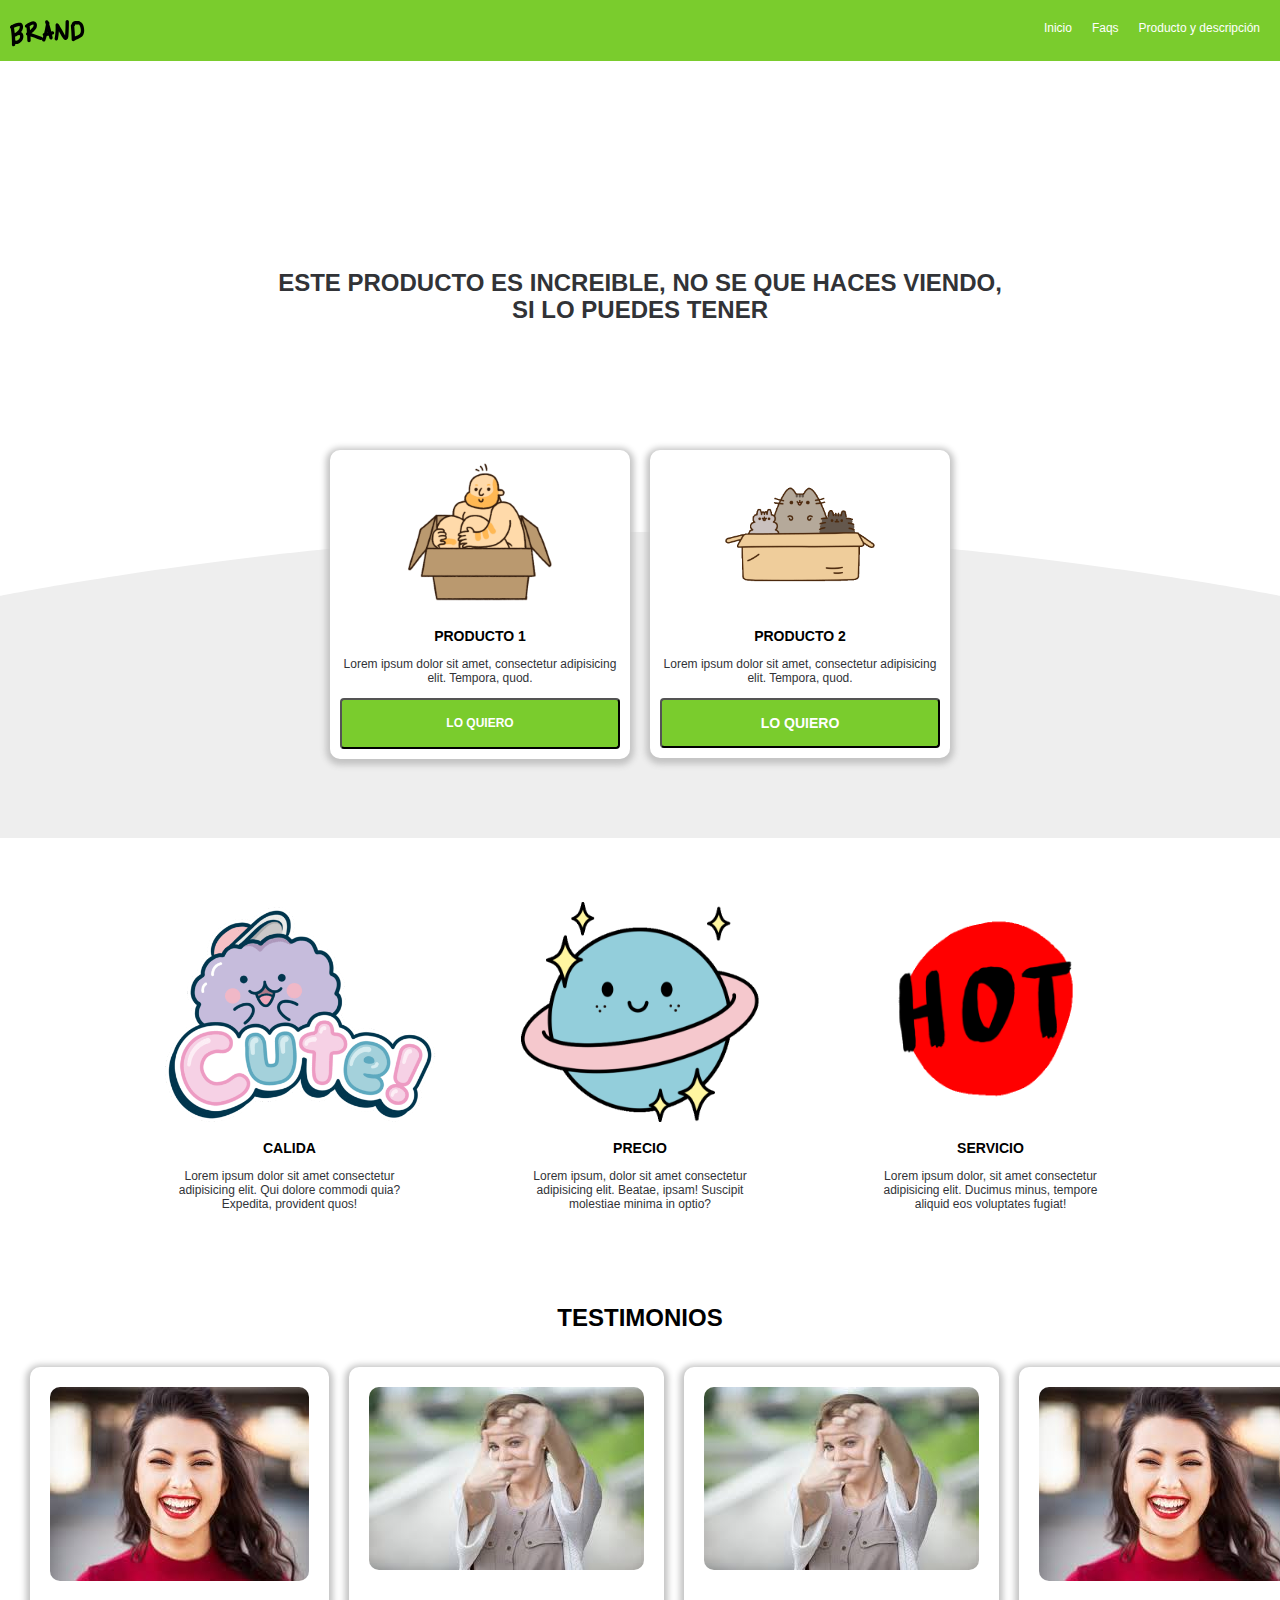
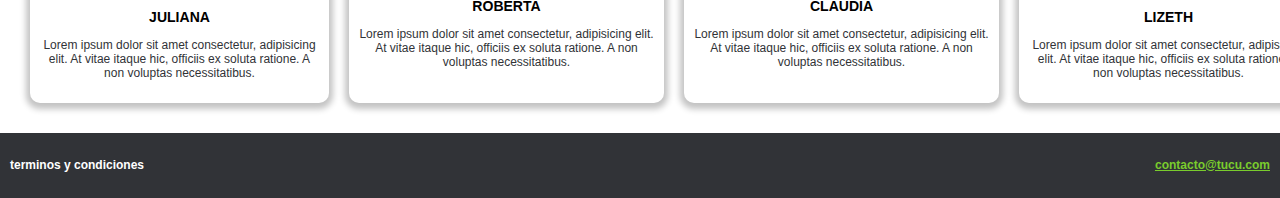
<file: index.html>
<!DOCTYPE html>
<html lang="es">
<head>
    <meta charset="UTF-8">
    <meta name="description" content="this is a web site">
    <title>BRAND</title>
</head>

<!-- link rel="stylesheet" <href="https://stackpath.bootstrapcdn.com/bootstrap/4.4.1/css/bootstrap.min.css" integrity="sha384-Vkoo8x4CGsO3+Hhxv8T/Q5PaXtkKtu6ug5TOeNV6gBiFeWPGFN9MuhOf23Q9Ifjh" crossorigin="anonymous">-->
<link rel="stylesheet" href="css/grid.css">
<link rel="stylesheet" href="css/animation.css">
<link rel="stylesheet" href="./normalize.css">
<link rel="stylesheet" href="css/estilos.css">
<link rel="stylesheet" href="css/mobile.css">


<body>



    <!-- aqui espieza el nav bar -->
    <nav class="nav">
    
        <div class="imagen_nav">
            <img src="images/logo.png" alt="">
        </div>
        <div class="nav_option">
        </a>
        <ul>
            <li>
                <a href="index.html">Inicio</a></li>
              <li>
          <li>
            <a href="index.html">Faqs</a></li>
          <li>
            <a href="producto.html">Producto y descripción</a></li>
        </ul>

        </div>
    
</nav>
<!-- aqui termina el nav bar -->





<!-- aca empieza la seccion principal  -->

<div class="main_section" >
    <h1 class="fadeIn">ESTE PRODUCTO ES INCREIBLE, NO SE QUE HACES VIENDO, </br>SI LO PUEDES TENER</h1>
</div>
    
<div class="products" >
    <div class="product">
        <div class="content">
            <div class="imagen_content">
                <img  src="./images/box1.png" alt="">
            </div>
            <h3>PRODUCTO 1</h3>
            <p>Lorem ipsum dolor sit amet, consectetur adipisicing elit. Tempora, quod.</p>
        <a href="venta.html">
            <button   href="#" class="main_button">
            <h4>LO QUIERO</h4>

        </button>
    </a>
        </div>
    </div>
    


    <div class="product">
        <div class="content">
            <div class="imagen_content">
                <img src="./images/box2.png" alt="">
            </div>
            <h3>PRODUCTO 2</h3>
            <p>Lorem ipsum dolor sit amet, consectetur adipisicing elit. Tempora, quod.</p>
       
       <a href="venta.html">   
       <button  href="#"  class="main_button" >
            <h3>LO QUIERO</h3>
        </button>
    </a> 
        </div>
    </div>


</div>

<!-- en esta seccion 3 aca empiezas valores agregados de los productos -->
<div class="menciones">
    <div class="mencion_uno">
        <div class="imagen_mencion">
            <img src="./images/b1.png" alt="">
        </div>
        <h3>CALIDA</h3>
        <p>Lorem ipsum dolor sit amet consectetur adipisicing elit. Qui dolore commodi quia? Expedita, provident quos!</p>
    </div>
    
    <div class="mencion_uno">
        <div class="imagen_mencion">
            <img src="./images/b2.png" alt="">
        </div>
        <h3>PRECIO</h3>
        <p>Lorem ipsum, dolor sit amet consectetur adipisicing elit. Beatae, ipsam! Suscipit molestiae minima in optio?</p>
    </div>


    <div class="mencion_uno">
        <div class="imagen_mencion">
            <img src="./images/b3.png" alt="">
        </div>
        <h3>SERVICIO</h3>
        <p>Lorem ipsum dolor, sit amet consectetur adipisicing elit. Ducimus minus, tempore aliquid eos voluptates fugiat!</p>
    </div>


</div>
<!-- aca se acaban las menciones -->

<!-- aca inician los testimonios -->

<div class="title_review">
    <h1>TESTIMONIOS</h1>
</div>

<div class="review">
<div class="testimonio_uno">
    <div class="imagen_testimonio_uno">
        <img src="./images/mention2.jpg" alt="">
    </div>
    <h3>JULIANA</h3>
    <p>Lorem ipsum dolor sit amet consectetur, adipisicing elit. At vitae itaque hic, officiis ex soluta ratione. A non voluptas necessitatibus.    </p>

</div>

<div class="testimonio_uno">
    <div class="imagen_testimonio_uno">
        <img src="./images/mention3.jpg" alt="">
    </div>
    <h3>ROBERTA</h3>
    <p>Lorem ipsum dolor sit amet consectetur, adipisicing elit. At vitae itaque hic, officiis ex soluta ratione. A non voluptas necessitatibus.    </p>

</div>

<div class="testimonio_uno">
    <div class="imagen_testimonio_uno">
        <img src="./images/mention3.jpg" alt="">
    </div>
    <h3>CLAUDIA</h3>
    <p>Lorem ipsum dolor sit amet consectetur, adipisicing elit. At vitae itaque hic, officiis ex soluta ratione. A non voluptas necessitatibus.    </p>

</div>

<div class="testimonio_uno">
    <div class="imagen_testimonio_uno">
        <img src="./images/mention2.jpg" alt="">
    </div>
    <h3>LIZETH</h3>
    <p>Lorem ipsum dolor sit amet consectetur, adipisicing elit. At vitae itaque hic, officiis ex soluta ratione. A non voluptas necessitatibus.    </p>
    </div>
</div>
<!-- aca finzalizan los testimonios -->


<!-- ACA INICIA EL FOOTER -->

<div class="footer" id="faqs">
<div class="footer_uno">
    <h4>terminos y condiciones</h4>
</div>

<div class="footer_dos">
    <h4> <a href="mailto:contacto@tucu.com"> contacto@tucu.com</a></h4>
</div>

</div>
<!-- ACA TERMINA EL FOOTER -->
</body>
</html>
</file>
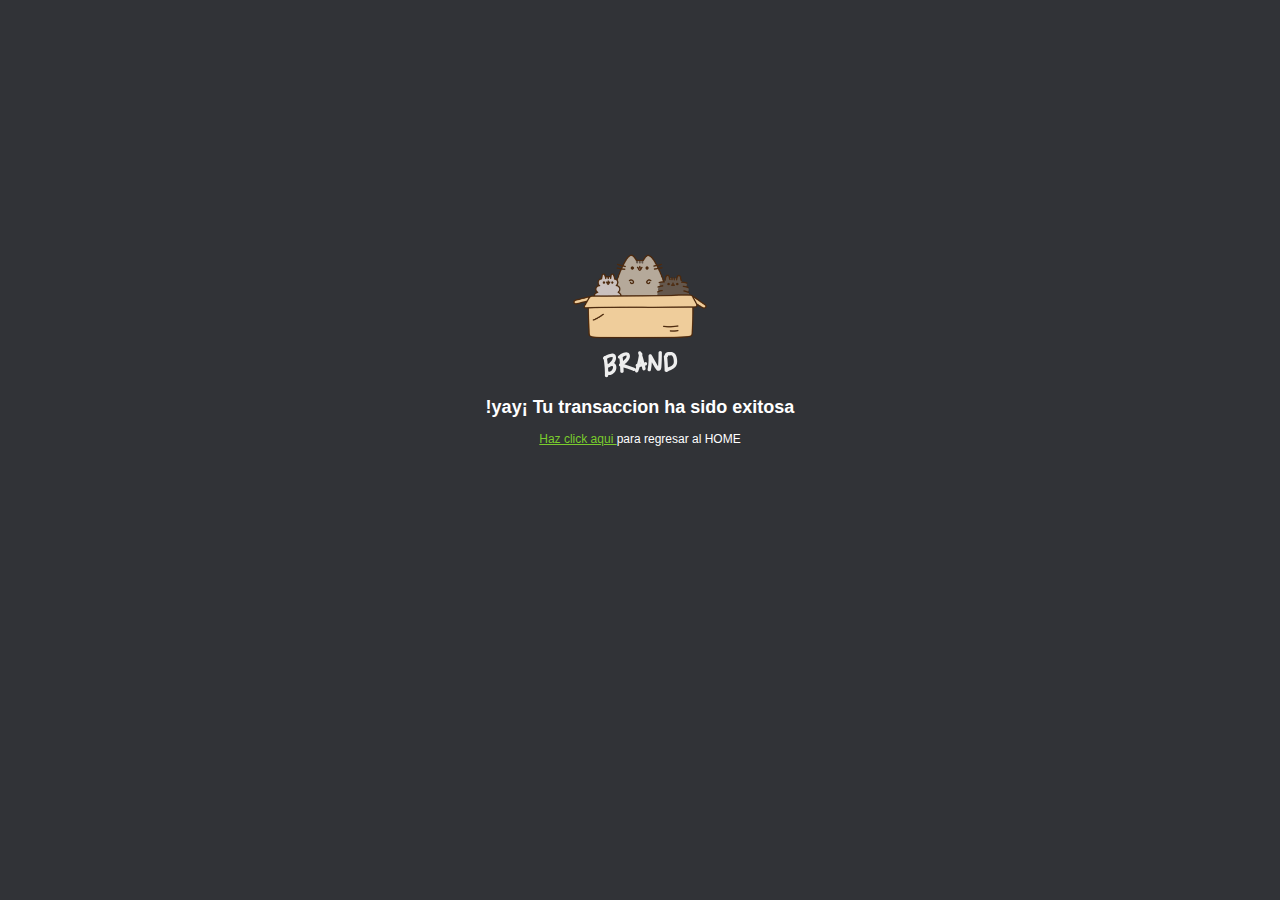
<file: exito.html>
<!DOCTYPE html>
<html lang="es">
<head>
    <meta charset="UTF-8">
    <meta name="viewport" content="width=device-width, initial-scale=1.0">
    <meta http-equiv="X-UA-Compatible" content="ie=edge">
    <link rel="stylesheet" href="css/animation.css">
    <link rel="stylesheet" href="./normalize.css">
    <link rel="stylesheet" href="css/estilos.css">
    <link rel="stylesheet" href="css/paypal.css">
    <title>Document</title>
</head>
<body>
  

    <div class="content_paypal">
    <img src="./images/box_brand.png" alt="">
    <h2> !yay¡ Tu transaccion ha sido exitosa</h2>
    <p > <a href="file:///C:/Users/Lenovo/Desktop/David%202018%202019/platzi/index.html"> Haz click aqui </a> para regresar al HOME</p>
  
</div>
</body>
</html>
</file>
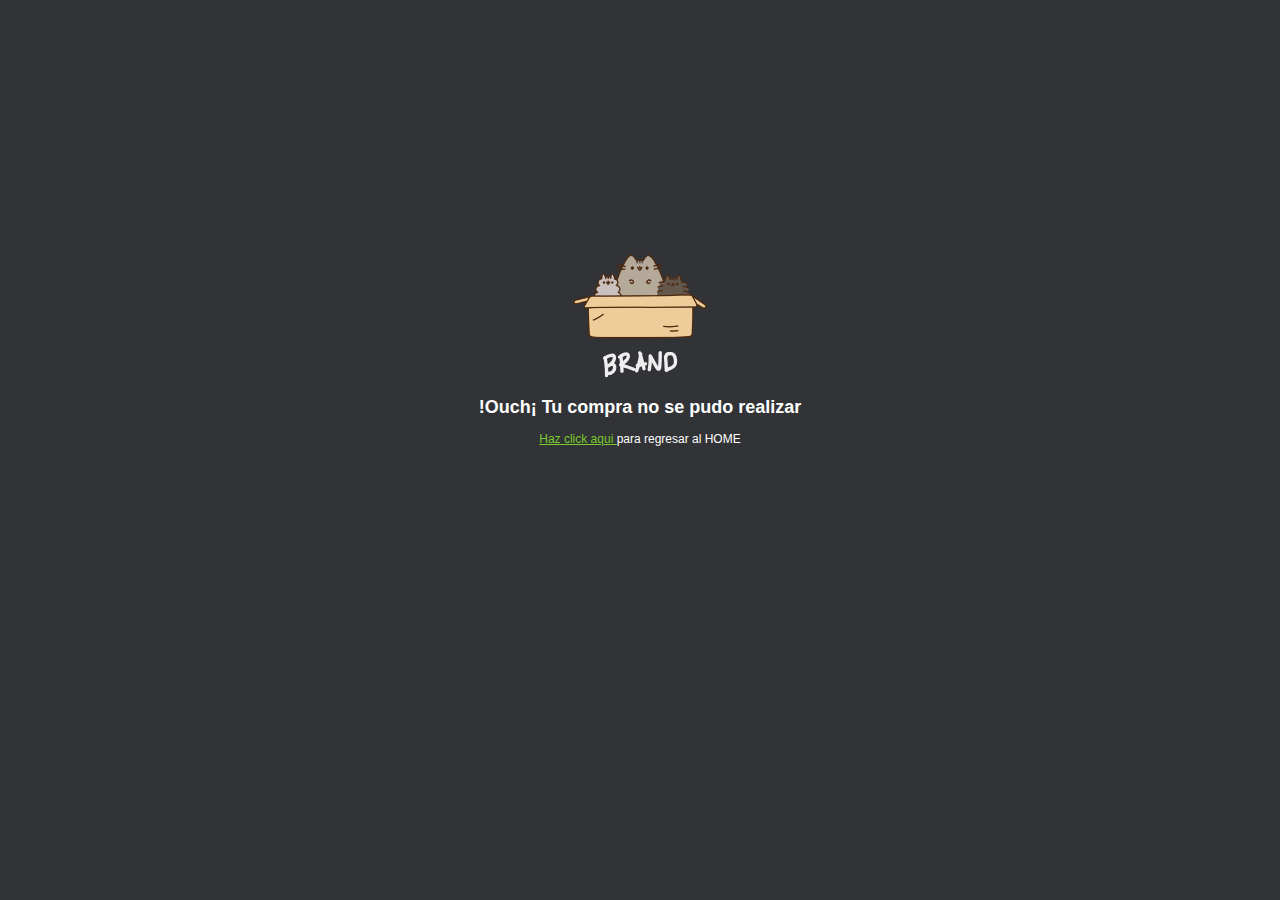
<file: falla.html>
<!DOCTYPE html>
<html lang="es">
<head>
    <meta charset="UTF-8">
    <meta name="viewport" content="width=device-width, initial-scale=1.0">
    <meta http-equiv="X-UA-Compatible" content="ie=edge">
    <link rel="stylesheet" href="css/animation.css">
    <link rel="stylesheet" href="./normalize.css">
    <link rel="stylesheet" href="css/estilos.css">
    <link rel="stylesheet" href="css/paypal.css">
    <title>Document</title>
</head>
<body>
  

    <div class="content_paypal">
    <img src="./images/box_brand.png" alt="">
    <h2> !Ouch¡ Tu compra no se pudo realizar</h2>
    <p > <a href="file:///C:/Users/Lenovo/Desktop/David%202018%202019/platzi/index.html"> Haz click aqui </a> para regresar al HOME</p>
  
</div>
</body>
</html>
</file>
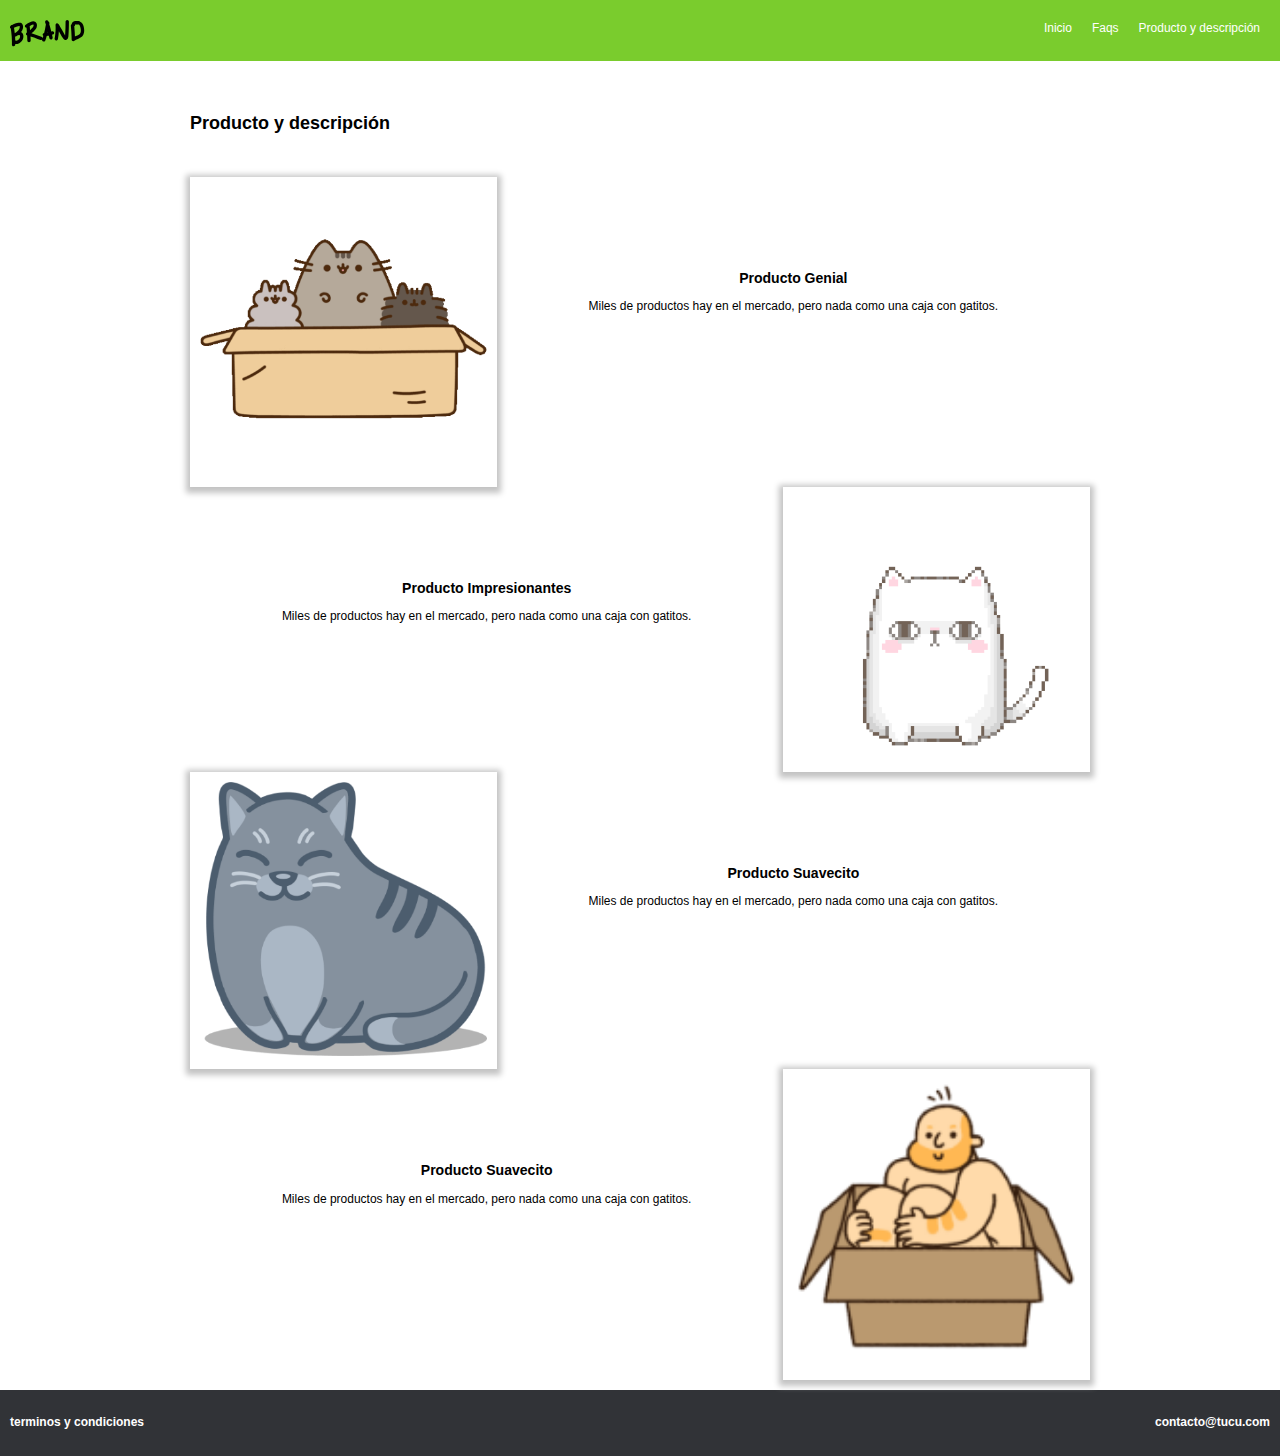
<file: producto.html>
<!DOCTYPE html>
<html lang="es">
<head>
    <meta charset="UTF-8">
    <meta name="description" content="this is a web site">
    <title>BRAND</title>
</head>

<link rel="stylesheet" href="css/grid.css">
<!-- <link rel="stylesheet" href="https://stackpath.bootstrapcdn.com/bootstrap/4.4.1/css/bootstrap.min.css" integrity="sha384-Vkoo8x4CGsO3+Hhxv8T/Q5PaXtkKtu6ug5TOeNV6gBiFeWPGFN9MuhOf23Q9Ifjh" crossorigin="anonymous">
 --><link rel="stylesheet" href="css/animation.css">
<link rel="stylesheet" href="./normalize.css">
<link rel="stylesheet" href="css/estilos.css">
<link rel="stylesheet" href="css/mobile.css">


<body>



    <!-- aqui espieza el nav bar -->
    <nav class="nav">
    
      <div class="imagen_nav">
          <img src="images/logo.png" alt="">
      </div>
      <div class="nav_option">
      </a>
      <ul>
          <li>
              <a href="index.html">Inicio</a></li>
            <li>
        <li>
          <a href="index.html">Faqs</a></li>
        <li>
          <a href="producto.html">Producto y descripción</a></li>
      </ul>

      </div>
  
</nav>
<!-- aqui termina el nav bar -->

<div class="container fadeIn">
    <br>
    <br>
    <h2>Producto y descripción</h2>
    <br>
    <br>
    <div class="row">
      <div class="col-4">
        <img src="./images/ben1.png" alt="">
      </div>
      <div class="col-8">
          <br>
          <br>
          <br>
          <br>
          <br>
        <h3>Producto Genial</h3>
        Miles de productos hay en el mercado, pero nada como una caja con gatitos.
      </div>
    </div>
    <div class="row">
      <div class="col-4 no-desk">
        <img src="./images/ben2.png" alt="">
      </div>
      <div class="col-8">
        <br>
        <br>
        <br>
        <br>
        <br>
        <h3>Producto Impresionantes</h3>
        Miles de productos hay en el mercado, pero nada como una caja con gatitos.
      </div>
      <div class="col-4 no-mobile">
        <img src="./images/ben2.png" alt="">
      </div>
    </div>
    <div class="row">
      <div class="col-4">
        <img src="./images/ben3.png" alt="">
      </div>
      <div class="col-8">
        <br>
        <br>
        <br>
        <br>
        <br>
        <h3>Producto Suavecito</h3>
        Miles de productos hay en el mercado, pero nada como una caja con gatitos.
      </div>
    </div>

    <div class="row">
      
      <div class="col-8">
        <br>
        <br>
        <br>
        <br>
        <br>
        <h3>Producto Suavecito</h3>
        Miles de productos hay en el mercado, pero nada como una caja con gatitos.
      </div>
      <div class="col-4">
        <img src="./images/box1.png" alt="">
      </div>
    </div>
  </div>



<!-- ACA INICIA EL FOOTER -->

<div class="footer">
<div class="footer_uno">
    <h4>terminos y condiciones</h4>
</div>

<div class="footer_uno">
    <h4 href="#">contacto@tucu.com</h4>
</div>

</div>
<!-- ACA TERMINA EL FOOTER -->
</body>
</html>
</file>
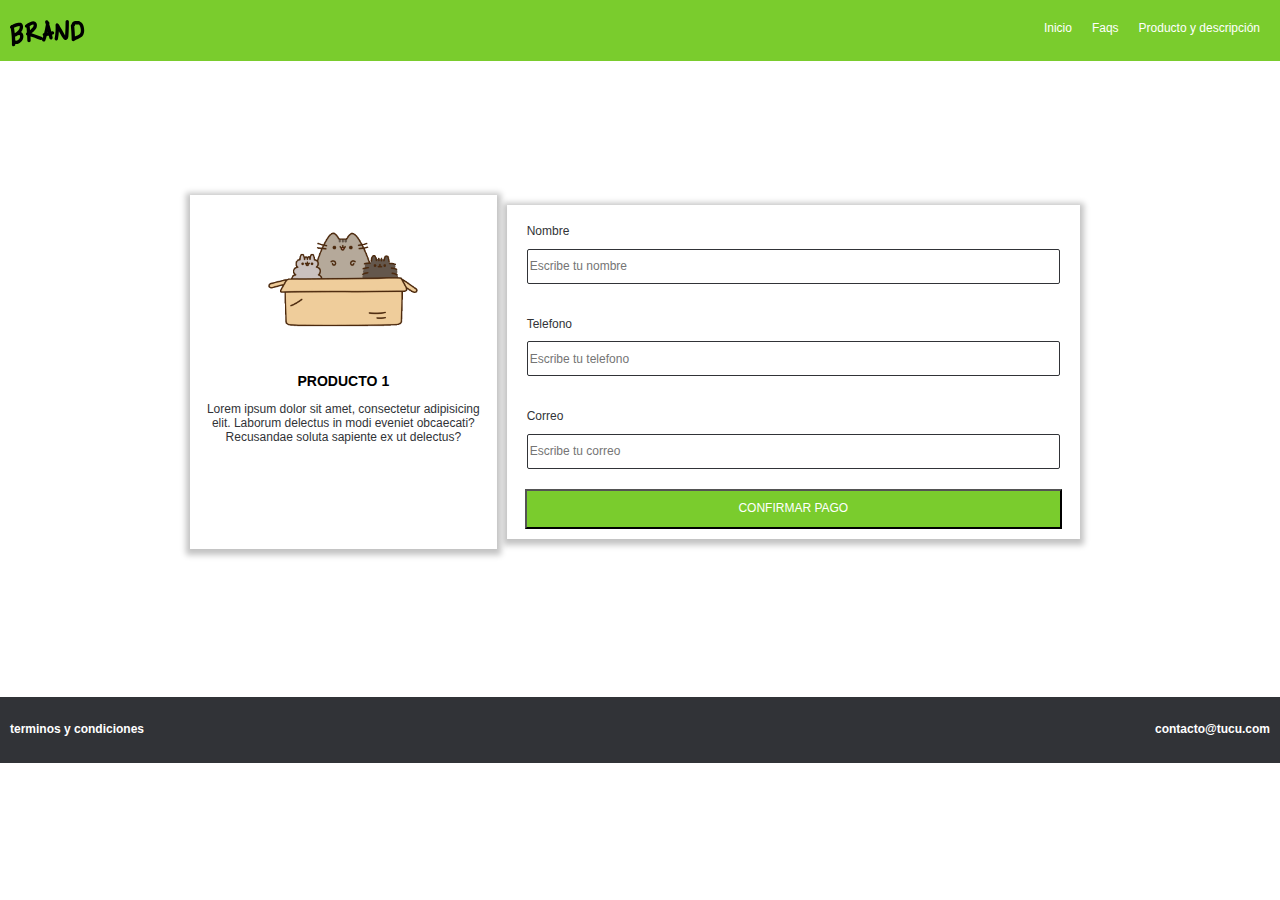
<file: venta.html>
<!DOCTYPE html>
<html lang="es">
<head>
    <meta charset="UTF-8">
    <meta name="description" content="this is a web site">
    <title>BRAND</title>
</head>

<!-- link rel="stylesheet" <href="https://stackpath.bootstrapcdn.com/bootstrap/4.4.1/css/bootstrap.min.css" integrity="sha384-Vkoo8x4CGsO3+Hhxv8T/Q5PaXtkKtu6ug5TOeNV6gBiFeWPGFN9MuhOf23Q9Ifjh" crossorigin="anonymous">-->
<link rel="stylesheet" href="css/grid.css">
<link rel="stylesheet" href="css/animation.css">
<link rel="stylesheet" href="./normalize.css">
<link rel="stylesheet" href="css/estilos.css">
<link rel="stylesheet" href="css/mobile.css">


<body>



    <!-- aqui espieza el nav bar -->
    <nav class="nav">
    
        <div class="imagen_nav">
            <img src="images/logo.png" alt="">
        </div>
        <div class="nav_option">
        </a>
        <ul>
            <li>
                <a href="index.html">Inicio</a></li>
              <li>
          <li>
            <a href="index.html">Faqs</a></li>
          <li>
            <a href="producto.html">Producto y descripción</a></li>
        </ul>

        </div>
    
</nav>
<!-- aqui termina el nav bar -->


<!-- aca inicia el formulario  -->

<div class="container">
    <br>
    <br>
    <br>
    <br>
    <br>
    <br>
    <br>
    <br>
    <br>
    
    <div class="row">

        <div class="col-4">
            <div class="imagen_formulario">
                <img src="./images/box2.png" alt="">
            </div>
            <h3>PRODUCTO 1</h3>
            <p>Lorem ipsum dolor sit amet, consectetur adipisicing elit. Laborum delectus in modi eveniet obcaecati? Recusandae soluta sapiente ex ut delectus?</p>
        </div>
        
        <div class="col-8">
            <div class="modulo_pago">

                <form action="https://www.paypal.com/cgi-bin/webscr?cmd=_s-xclick&hosted_button_id=2693HE4VQWKAY" method="post">
            
                <div class="fore">
                    <label for="name">Nombre</label>
                    <br>
                   <input type="text" name="first_name"  placeholder="Escribe tu nombre"  class="data">
                </div>
                <br>
                <div class="fore">
                    <label for="phone">Telefono</label>
                    <br>
                    <input type="phone" placeholder="Escribe tu telefono" class="data">
                </div>
                <br>
                <div class="fore">
                    <label for="email">Correo</label>
                    <br>
                    <input type="email" placeholder="Escribe tu correo" class="data">
                </div class="fore">
                <input type="submit" class="main_btn" name="submit" value="CONFIRMAR PAGO">
                </div>
            </form>

                </div>
            </div>
        </div>
    </div>
    <br>
    <br>
    <br>
    <br>
    <br>
    <br>
    <br>
    <br>
    <br>
    <br>

</div>


<!-- ACA INICIA EL FOOTER -->

<div class="footer">
<div class="footer_uno">
    <h4>terminos y condiciones</h4>
</div>

<div class="footer_uno">
    <h4 href="#">contacto@tucu.com</h4>
</div>

</div>
<!-- ACA TERMINA EL FOOTER -->
</body>
</html>
</file>
<file: css/grid.css>
.container{
    max-width: 900px;
    margin:auto;
    
  }

 
  /* Valor por columna = 8.3333333333 */
  
  .row{
    display: flex;
    
  }


  
  .col-1{
    width: 8.3333333333%;
  }
  .col-2{
    width: 16.6666666666%;
  }
  .col-3{
    width: 24.9999999999%;
  }
  .col-4{
    width: 33.3333333332%;
  }
  .col-5{
    width: 41.6666666665%;
  }
  .col-6{
    width: 49.9999999998%;
  }
  .col-7{
    width: 58.3333333331%;
  }
  .col-8{
    width: 66.6666666664%;
  }
  .col-9{
    width: 74.9999999997%;
  }
  .col-10{
    width: 83.333333333%;
  }
  .col-11{
    width: 91.6666666663%;
  }
  .col-12{
    width: 100%;
  }
  
  .col-1,.col-2,.col-3,.col-4,.col-5,.col-6,.col-7,.col-8,.col-9,.col-10,.col-11,.col-12{
    padding: 10px;
  }
  .col-1 img,.col-2 img,.col-3 img,.col-4 img,.col-5 img,.col-6 img,.col-7 img,.col-8 img,.col-9 img,.col-10 img,.col-11 img,.col-12 img{
    width: 100%;
  }
 
  
  .no-desk{
    display: none;
  }
  @media (max-width:600px) {
    .container{
      padding: 30px;
    }
    .no-mobile{
      display: none
    }
    .no-desk{
      display: initial;
    }
    .row{
      display: inline;
      padding: 10px;
    }
    .col-1,.col-2,.col-3,.col-4,.col-5,.col-6,.col-7,.col-8,.col-9,.col-10,.col-11,.col-12{
      width: 100%;
      padding: 0px;
    }
  }
</file>
<file: css/animation.css>
.fadeIn {
    animation-duration: 4s ;
    -webkit-animation-duration: 4s ;
    animation-fill-mode:both ;
    -webkit-animation-fill-mode:both ;
    animation-name: fadeIn;
    -webkit-animation-name: fadeIn;
}

@keyframes fadeIn {
    from {
        opacity:0;
    }
    to{
        opacity: 1;
    }
}

.fadeIndown {
    animation-duration: 2s ;
    -webkit-animation-duration: 2s ;
    animation-fill-mode:both ;
    -webkit-animation-fill-mode:both ;
    animation-name: fadeIndown;
    -webkit-animation-name: fadeIndown;
}

@keyframes fadeIndown {
    from {
        opacity:0;
        -webkit-transform: translate3d(0,-100,0);
        transform: translate3d(0,-100,0);
    }
    to{
        opacity: 1;
        -webkit-transform: translate3d(0,100,0);
        transform: translate3d(0,100,0);
    }
}

.fadeInUp {
    animation-duration: 2s ;
    -webkit-animation-duration: 2s ;
    animation-fill-mode:both ;
    -webkit-animation-fill-mode:both ;
    animation-name: fadeInUp;
    -webkit-animation-name: fadeInUp;
}

@keyframes fadeInUp {
    from {
        opacity:1;
        -webkit-transform: translate3d(0,0,0);
        transform: translate3d(0,0,0);
    }
    to{
        opacity: 0;
        -webkit-transform: translate3d(0,-100,0);
        transform: translate3d(0,-100,0);
    }
}
</file>
<file: css/estilos.css>
/* variables */
:root {
    --green-color:#7acc2d;
    --padding: 10px;
    --font-size: 12px;
    --font-family: Arial, Helvetica, sans-serif;
    --white:white;
    --black-color: #313337;
    --box: 0px 2px 6px 4px  #c3c3c3;
}


/* aca inicia el csss  */

html, body {
    font-family: var(--font-family);
    padding: 0px%;
    margin: 0px;
    font-size: var(--font-size);
    }

    p, label{ 
        color: var(--black-color);
        font-family: Arial, Helvetica, sans-serif;
        font-size: var(--font-size);
    }


   





/*  aca empieza css en navegador opciones*/


.nav {
    display: flex;
    background-color: var(--green-color);
    padding: var(--padding);
    justify-content: space-between;
    color: white;}

nav ul {
    display:flex ;
    font-size: var(--font-size);
    list-style: none;}

nav li a {
     padding: var(--padding);
    font-size: var(--font-size);
font-family: Arial, Helvetica, sans-serif;}


.nav_option li a {
    padding: var(--padding);
    color: var(--white);
    text-decoration: none;
}

.nav_option li:hover{
    color: var(--black-color);;
    cursor: pointer;
}
/* aca termina el navegador opciones  */







/* aca se modifica el logo la imagen que corresponde al logo */
.imagen_nav img {

    padding-top: var(--padding);;
      }
/* aca termina la modificacion del logo  */









/* aca inicia la seccion principal */

.main_section {
  padding: 15%;
  text-align: center;
  font-size: var(--font-size);
  color: var(--black-color);
    
}
/* aca termina la seccion principal */










/* aca incia la seccion de productos */

.products {
    background-image: url(../images/curveo.png);
    height: 50px;
    background-position: center top;
    background-size: cover;
    display: flex;
    padding: 10%;
    justify-content: center;
}

.product .content {

    background-color: white;
    padding: var(--padding);
    box-shadow: var(--box);
    border-radius: 10px;
    justify-content: center;
    text-align: center;}


.product {
    padding: var(--padding);
    margin-top: -220px;
    max-width: 300px;}

.imagen_content {

    text-align: center;
    justify-content: center;}

    .main_button { 
        background-color: var(--green-color);
        width: 100%;
        border-radius: 4px;
        font-size: var(--font-size);
        font-family: Arial, Helvetica, sans-serif;
        color: white;
        cursor: pointer;
    }

       

    .main_button:hover {
        background-color: #62b118;}

/* aca termina la seccion de productos */










    /* aca inicia la section 4 de las menciones */

    .menciones  {
        display: flex;
        justify-content: space-evenly;
        padding: 5%;
        margin: auto;
        text-align: center;}
    

    .mencion_uno{        
        width: 250px;}
    
    .imagen_mencion {
        width: 250px;}
        
/* aca termina la seccion de productos */

/* aca inicia la seccionde testimonios */


.title_review {
    text-align: center;
}

.review {
    display: flex;
    padding: var(--padding);
    margin: 10px;
    text-align: center;
    
}
 
.testimonio_uno {
    padding: 10px;   
    box-shadow: var(--box);
    border-radius: 10px;
    padding: var(--padding);
    margin: 10px;
}
.imagen_testimonio_uno{
    max-width: 300px;
    padding: var(--padding);
    
}
.imagen_testimonio_uno img {
    border-radius: 10px;
}

/* aca se acaba la seccion de testimonios */



/* aca inicia venta  */


.container {
   padding: 10px;
   margin: 0 auto;
}


}
/* aca incia la primera columna  */
.modulo_pago {
    box-shadow: var(--box); 
    padding: 10px;
    
    }

.col-4 
{box-shadow: var(--box);
padding: var(--padding);}

.imagen_formulario {
    max-width: 150px;
    margin: auto;}

.row 
{text-align: center;
    
}
/* aca termina la primera columna  */
.fore {
    text-align: initial;
    padding: 10px;
    
    
}

 /* aca incia la segunda columna  */ 
 
    .modulo_pago {
    box-shadow: var(--box); 
    padding: 10px;
    }
    .data {
        margin-top: 10px;
        width: 100%;
        height: 35px;
        border-radius: 2px;
        border: 1px solid var(--black-color);
        box-sizing: border-box;
   }

   .modulo_pago .main_btn {

    width: 97%;
    padding: var(--padding);
    box-sizing:border-box ;
    height: 40px;
    color: var(--white);
    background-color: var(--green-color);
    margin-top: 10px;
    font-size: var(--font-size);
    font-family: var(--font-family);
   }

/* aca finaliza venta  */


/* Aca empieza el footer */



.footer {
    background-color: var(--black-color);
    display: flex;
    color: var(--white);
    justify-content: space-between;
    padding: var(--padding);
    text-align: center;
    align-items: center;
    
}

.footer_dos  a {
    color: var(--green-color);
}
/* aca termina el footer  */
</file>
<file: css/mobile.css>
@media (max-width: 500px) {
  
   .main_section {
        display: flex;
    }
    .products {

        display: inherit;
        height: auto;
    }

    .product {
        margin-top: auto;
    }

    .menciones, .review {
        display: inherit;
        
    }
} /* 600px es solo un ejemplo */
    /* Todos nuestros estilos responsive */
</file>
<file: css/paypal.css>
body {
    background-color: var(--black-color);
color: var(--white);
padding-top: 18%;
  }

    .content_paypal {
        text-align: center;     
        color: var(--white);
        
    }

    .content_paypal a{        
        color: var(--green-color);
    }
    .content_paypal p{        
        color: var(--white);
    }
</file>
